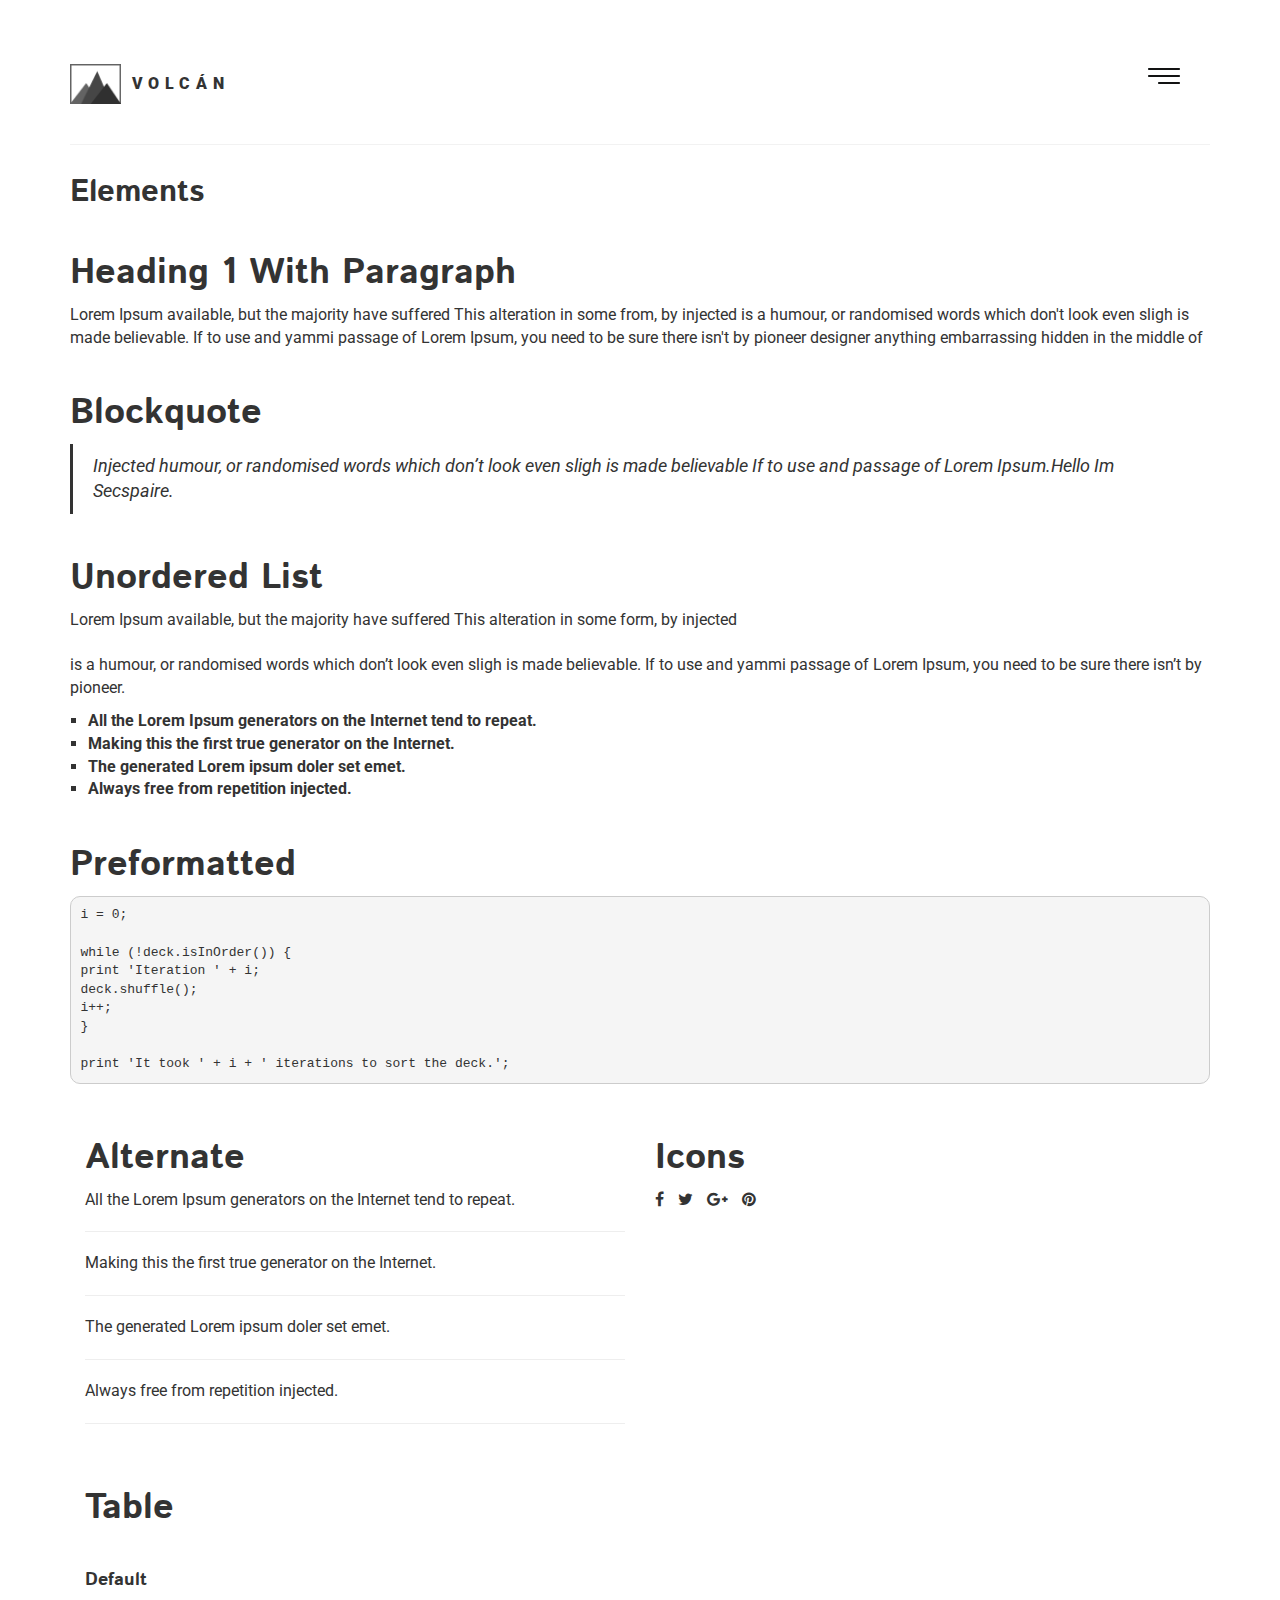
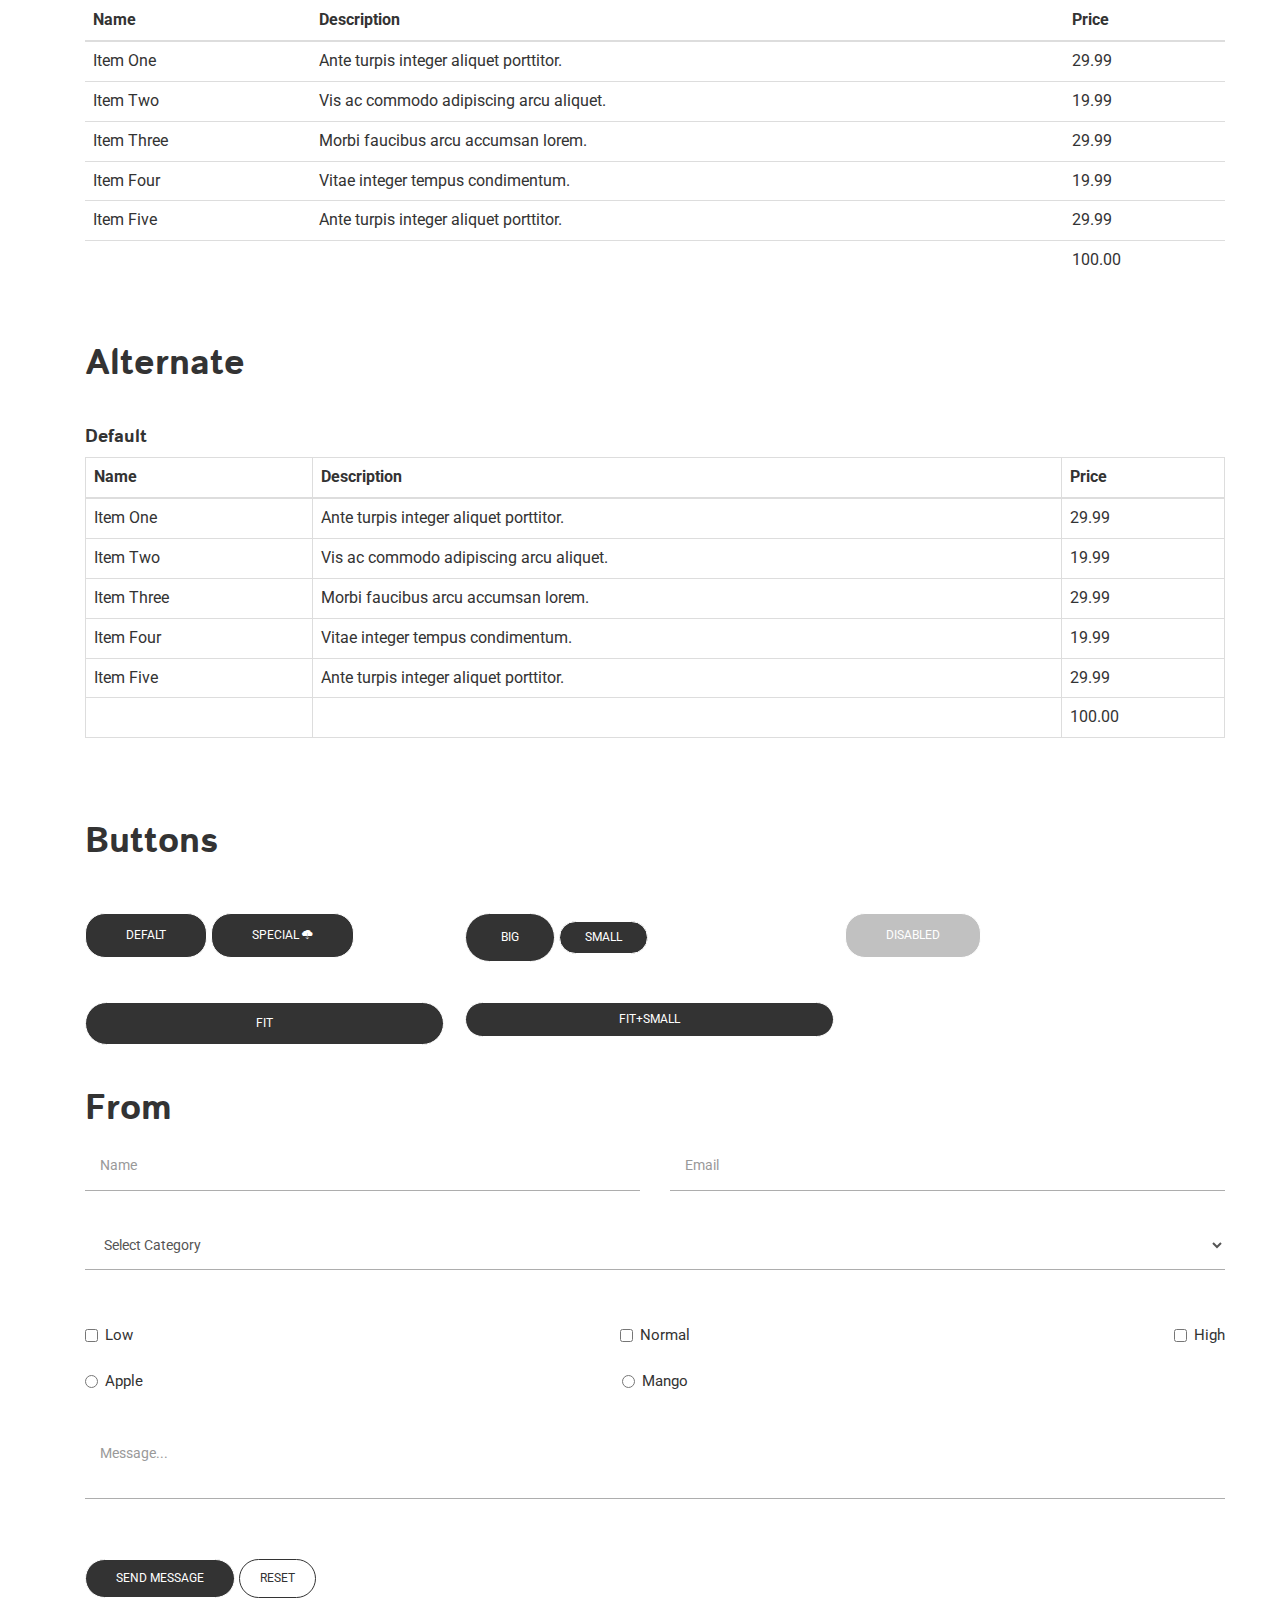
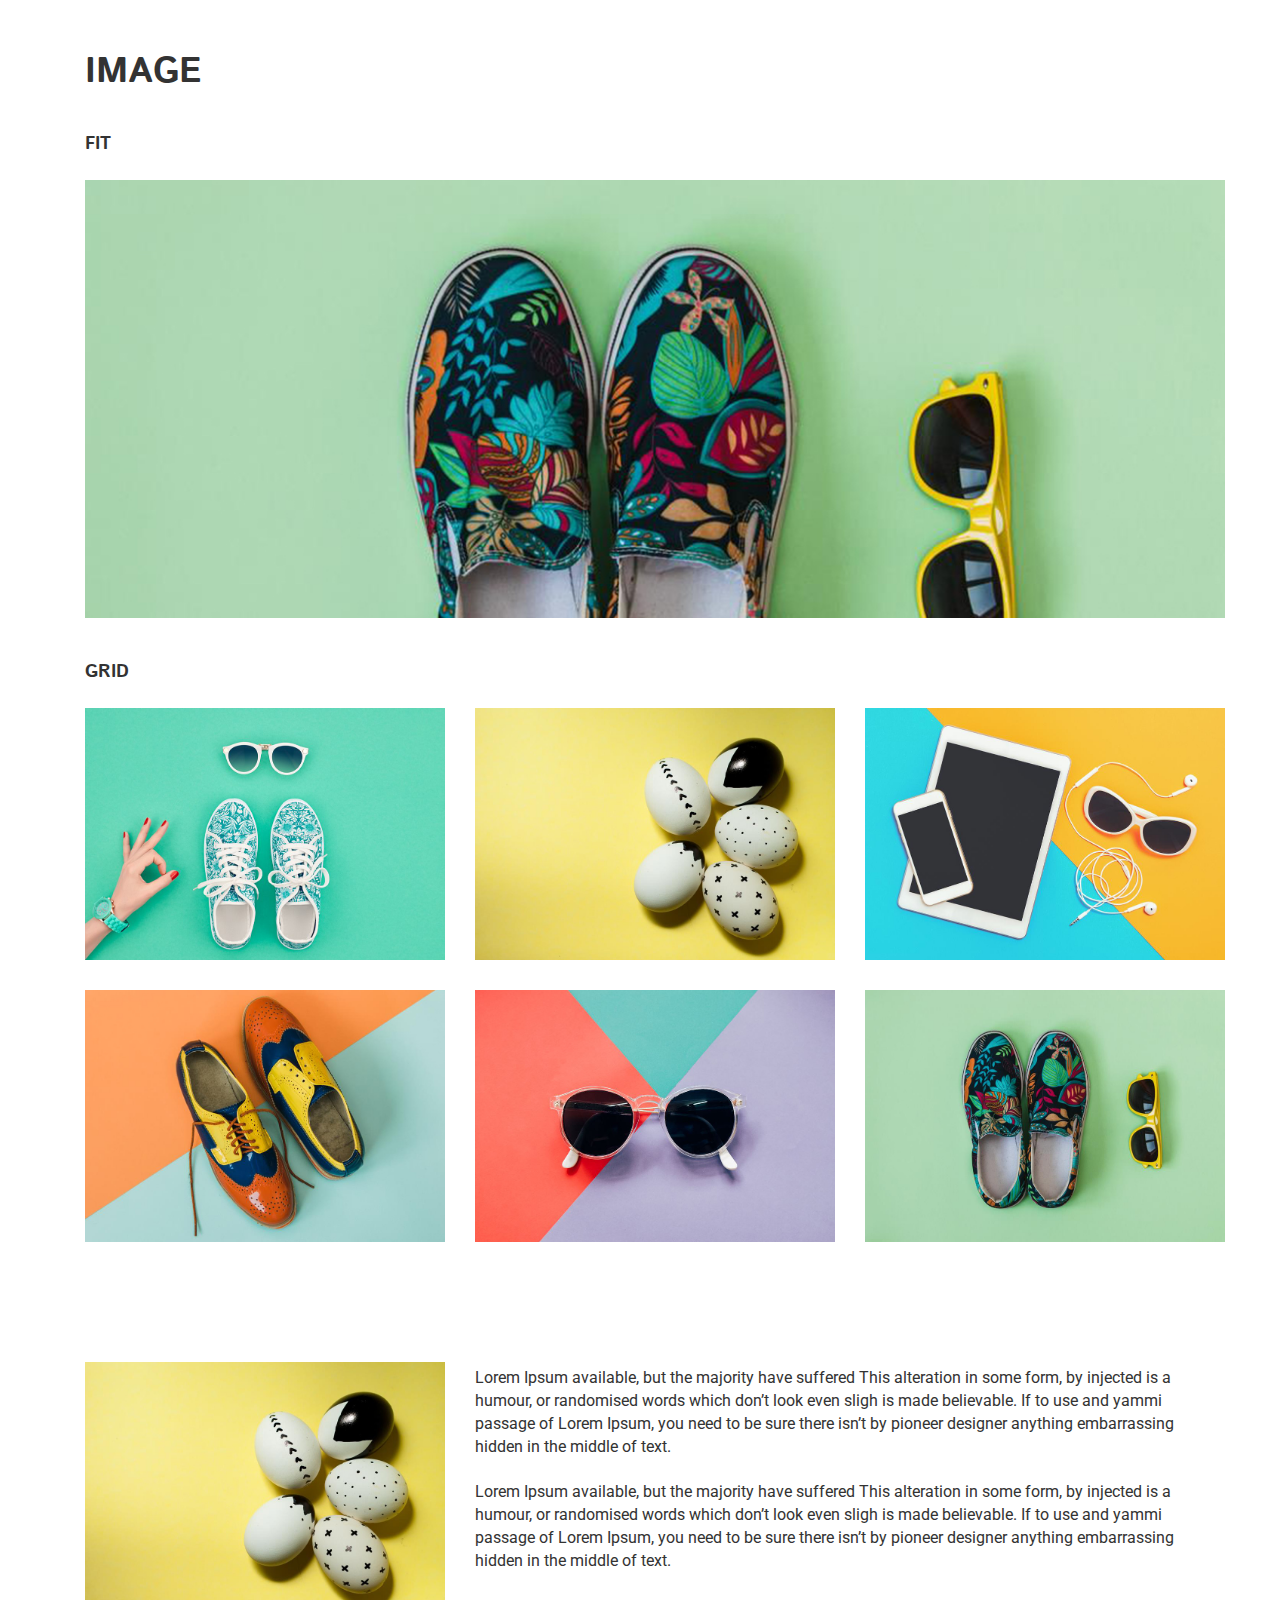
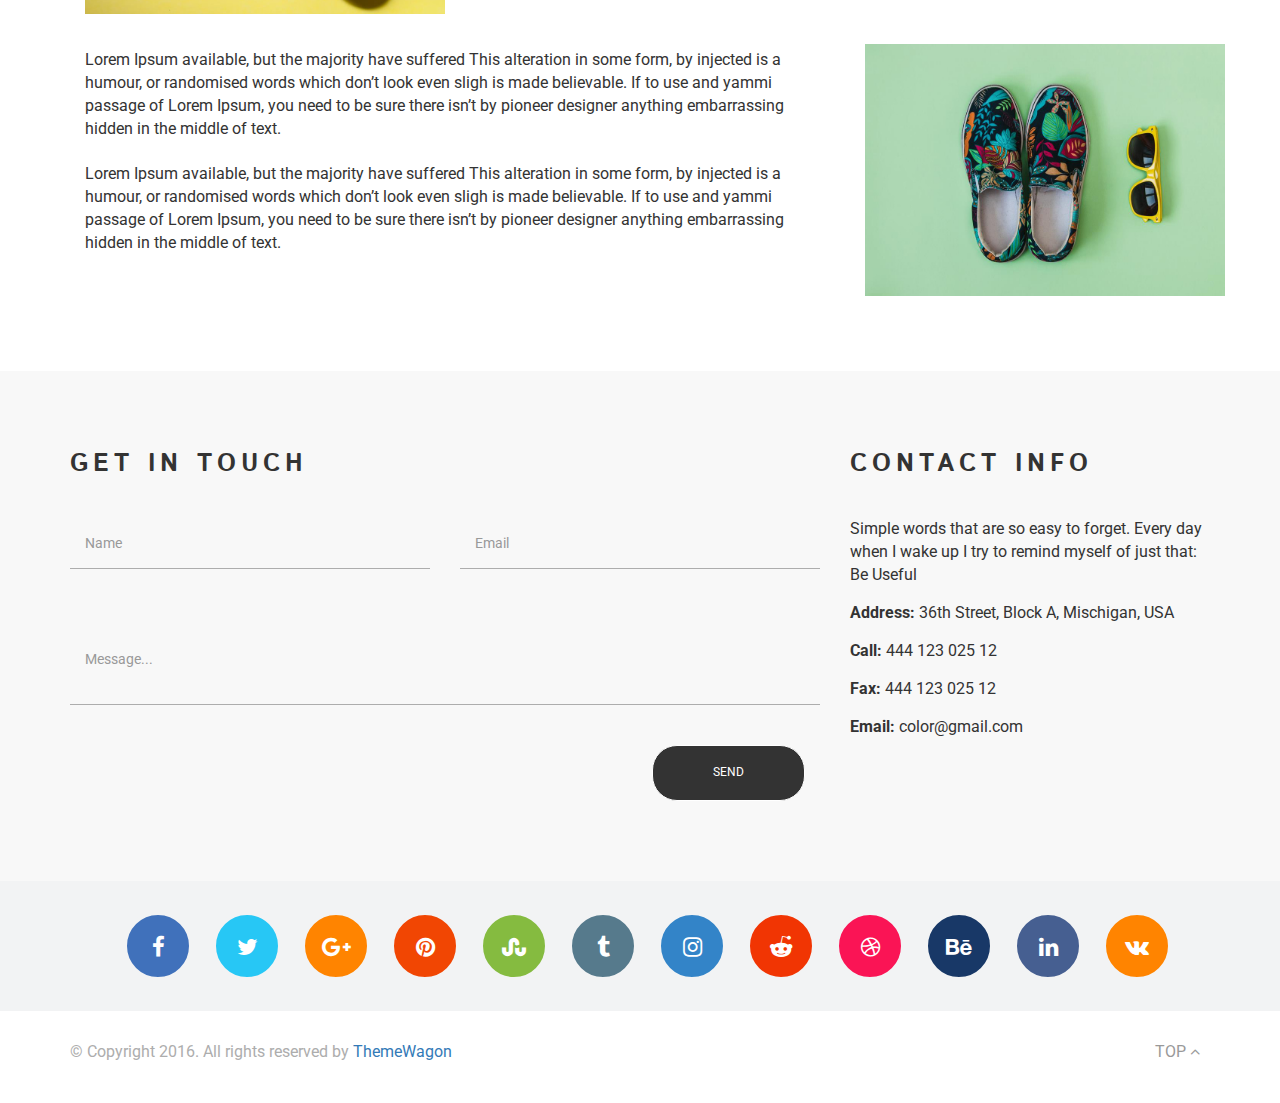
<file: elements.html>
<!DOCTYPE HTML>

<html>
	<head>
		<title>Elements - Volca&#769;n</title>

		<meta charset="utf-8" />
		<meta name="viewport" content="width=device-width, initial-scale=1" />

		<link rel="stylesheet" type="text/css" href="assets/css/bootstrap.min.css">
		<link rel="stylesheet" href="assets/font-awesome/css/font-awesome.min.css">
		<link rel="stylesheet" href="assets/ionicons-2.0.1/css/ionicons.min.css">
		<link href="https://fonts.googleapis.com/css?family=Istok+Web" rel="stylesheet">
		<link href="https://fonts.googleapis.com/css?family=Roboto:400,400i,700" rel="stylesheet">

		<link rel="stylesheet" type="text/css" href="assets/css/main.css">
	</head>

	<body>
		<section class="head">
			<div class="container">
				<div class="row">
					<div class="col-md-12">
						<header class="header">
							<div class="inner">
								<!-- Logo -->
								<a href="#menu" class="nav-bars">
									<img src="images/nav_icon.svg" class="img-responsive" alt="Collapsable Navbar">
								</a>
								<a href="index.html" class="logo">
									<span class="symbol"><img src="images/logo.png" alt="Title" /></span><span class="title">volca&#769;n</span>
								</a>
							</div>
						</header>
						<!-- Menu -->
						<nav id="menu">
							<h2>Menu</h2>
							<ul>
								<li><a href="index.html">Home</a></li>
								<li><a href="elements.html">Elements</a></li>
							</ul>
						</nav>
					</div>
				</div>
			</div>
		</section>

		<div class="container">
			<div id="main">
				<h2>Elements</h2>
			</div>
			<section class="paragraph">
				<h1>Heading 1 With Paragraph</h1>
					<p>Lorem Ipsum available, but the majority have suffered This alteration in some from, by injected is a humour, or randomised words which don't look even sligh is made believable. If to use and yammi passage of Lorem Ipsum, you need to be sure there isn't by pioneer designer anything embarrassing hidden in the middle of</p>
			</section>

			<section class="blockquote">
				<h1>Blockquote</h1>
					<blockquote>Injected humour, or randomised words which don’t look even sligh is made  believable If  to use and passage of Lorem Ipsum.Hello Im Secspaire.</blockquote>
			</section>

			<section class="unordered-list">
				<h1>Unordered List</h1>
					<p>Lorem Ipsum available, but the majority have suffered This alteration in some form, by injected<br><br> is a humour, or randomised words which don’t look even sligh is made  believable. If  to use and yammi passage of Lorem Ipsum, you need to be sure there isn’t by pioneer.</p>
				<ul class="unordarlist">
					<li>
						All the Lorem Ipsum generators on the Internet tend to repeat.
					</li>
					<li>
						Making this the first true generator on the Internet.
					</li>
					<li>
						The generated Lorem ipsum doler set emet.
					</li>
					<li>
						Always free from repetition injected.
					</li>
				</ul>
			</section>

			<section class="performatted">
				<h1>Preformatted</h1>
					<pre><code>i = 0;

while (!deck.isInOrder()) {
print 'Iteration ' + i;
deck.shuffle();
i++;
}

print 'It took ' + i + ' iterations to sort the deck.';</code></pre>
			</section>

			<section class="alternate&icon">
				<div class="col-md-12">
					<div class="row">
						<div class="col-md-6">
							<h1>Alternate</h1>
							<p>All the Lorem Ipsum generators on the Internet tend to repeat.</p><hr>
							<p>Making this the first true generator on the Internet.</p><hr>
							<p>The generated Lorem ipsum doler set emet.</p><hr>
							<p>Always free from repetition injected.</p><hr>
						</div>
						<div class="col-md-6">
							<h1>Icons</h1>
							<li class="fa fa-facebook" aria-hidden="true"></li>
							<li class="fa fa-twitter" aria-hidden="true"></li>
							<li class="fa fa-google-plus" aria-hidden="true"></li>
							<li class="fa fa-pinterest" aria-hidden="true"></li>
						</div>
					</div>
				</div>
			</section>

			<section class="table">
				<div class="container">
					<div class="row">
						<div class="col-md-12">
							<h1>Table</h1><br>
							<h4>Default</h4>
							<div class"row">
								<div class="table-responsive">
									<table class="table table-hover">
										<thead>
											<tr>
												<th>Name</th>
												<th>Description</th>
												<th>Price</th>
											</tr>
										</thead>
										<tbody>
											<tr>
												<td>Item One</td>
												<td>Ante turpis integer aliquet porttitor.</td>
												<td>29.99</td>
											</tr>
											<tr>
												<td>Item Two</td>
												<td>Vis ac commodo adipiscing arcu aliquet.</td>
												<td>19.99</td>
											</tr>
											<tr>
												<td>Item Three</td>
												<td> Morbi faucibus arcu accumsan lorem.</td>
												<td>29.99</td>
											</tr>
											<tr>
												<td>Item Four</td>
												<td>Vitae integer tempus condimentum.</td>
												<td>19.99</td>
											</tr>
											<tr>
												<td>Item Five</td>
												<td>Ante turpis integer aliquet porttitor.</td>
												<td>29.99</td>
											</tr>
										</tbody>
										<tfoot>
											<tr>
												<td></td>
												<td></td>
												<td>100.00</td>
											</tr>
										</tfoot>
									</table>
								</div>
							</div>
						</div>
					</div>
					<div class="row">
						<div class="col-md-12">
							<h1>Alternate</h1><br>
							<h4>Default</h4>
							<div class"row">
								<div class="table-responsive">
									<table class="table table-bordered">
										<thead>
											<tr>
												<th>Name</th>
												<th>Description</th>
												<th>Price</th>
											</tr>
										</thead>
										<tbody>
											<tr>
												<td>Item One</td>
												<td>Ante turpis integer aliquet porttitor.</td>
												<td>29.99</td>
											</tr>
											<tr>
												<td>Item Two</td>
												<td>Vis ac commodo adipiscing arcu aliquet.</td>
												<td>19.99</td>
											</tr>
											<tr>
												<td>Item Three</td>
												<td> Morbi faucibus arcu accumsan lorem.</td>
												<td>29.99</td>
											</tr>
											<tr>
												<td>Item Four</td>
												<td>Vitae integer tempus condimentum.</td>
												<td>19.99</td>
											</tr>
											<tr>
												<td>Item Five</td>
												<td>Ante turpis integer aliquet porttitor.</td>
												<td>29.99</td>
											</tr>
										</tbody>
										<tfoot>
											<tr>
												<td></td>
												<td></td>
												<td>100.00</td>
											</tr>
										</tfoot>
									</table>
								</div>
							</div>
						</div>
					</div>
				</div>
			</section>

			<section class="button">
				<div class="container">
				<h1>Buttons</h1>
					<section>
						<div class="row">
							<div class="col-md-12">
								<p>
									<div class="col-md-4">
										<div class="row">
											<a href="#" type="button" class="btn btn-tobais btn-defalt hover-off">DEFALT</a>
								  			<a href="#" type="button" class="btn btn-tobais btn-special">SPECIAL <span class="ion-ios-cloud-download" aria-hidden="true"></span></a>
										</div>
									</div>
									<div class="col-md-4">
										<div class="row">
											<a href="#" type="button" class="btn btn-tobais btn-big hover-off">BIG</a>
								 		<a href="#" type="button" class="btn btn-tobais btn-small hover-off">SMALL</a>
										</div>
									</div>
									<div class="col-md-4">
										<div class="row">
											<button type="button" class="btn-tobais btn-disabled" disabled>DISABLED</button>
										</div>
									</div>
								</p>
							</div>
						</div>
						<div class="row">
							<div class="col-md-12">
								<p>
									<div class="col-md-4">
										
										<div class="row">
											<a href="#" type="button" class="btn btn-tobais btn-fit hover-off">FIT</a>
										</div>
									</div>
									<div class="col-md-4">
										<div class="row">
											<a href="#" type="button" class="btn btn-tobais btn-fit-small hover-off">FIT+SMALL</a>
										</div>
									</div>
								</p>
							</div>
						</div>
					</section>
				</div>
			</section>

			<section class="contact-form">
				<div class="container">
				<!-- Form -->
					<section>
						<div class="row">
							<div class="col-md-12">
								<h1>From</h1>
								<form>
									<div class="row">
										<div class="col-md-6">
											<div class="form-group">
												<input type="text" class="form-control" name="name" id="name" placeholder="Name"/>
											</div>
										</div>
										<div class="col-md-6">
											<div class="form-group">
												<input type="email" class="form-control" name="email" id="email" placeholder="Email" />
											</div>
										</div>
									</div>
									<div class="row">
										<div class="col-md-12">
											<form>
												<select class="form-control">
													<option selected="selected">Select Category</option>
													<option>1</option>
													<option>2</option>
													<option>3</option>
													<option>4</option>
													<option>5</option>
												</select>
											</form>
										</div>
									</div>
									<div class="row">
										<div class="col-md-12">
											<div class="row">
												<div class="col-xs-4 col-sm-4 col-md-4 col-lg-4 text-left">
											  		<label class="checkbox-inline">
													  	<input type="checkbox" id="inlineCheckbox1" value="option1"> Low
													</label>
												</div>
												<div class="col-xs-4 col-sm-4 col-md-4 col-lg-4 text-center">
												   <label class="checkbox-inline">
													  	<input type="checkbox" id="inlineCheckbox2" value="option2"> Normal
													</label>
											    </div>
											    <div class="col-xs-4 col-sm-4 col-md-4 col-lg-4 text-right">
												    <label class="checkbox-inline">
													  	<input type="checkbox" id="inlineCheckbox3" value="option3"> High
													</label>
											    </div>
											</div>
										</div>
									</div>
									<div class="row">
										<div class="col-md-12">
											<div class="row">
												<div class="col-xs-4 col-sm-4 col-md-4 col-lg-4 text-left">
										    		<label class="radio-inline">
													  	<input type="radio" name="inlineRadioOptions" id="inlineRadio1" value="option1"> Apple
													</label>
												</div>
												<div class="col-xs-4 col-sm-4 col-md-4 col-lg-4 text-center">
										    		<label class="radio-inline">
													  	<input type="radio" name="inlineRadioOptions" id="inlineRadio2" value="option2"> Mango
													</label>
									   			 </div>
											</div>
										</div>
									</div>
									<div class="row">
										<div class="col-md-12">
											<div class="from-group">
												<textarea class="form-control" rows="2" name="message" id="message" placeholder="Message..."></textarea>
											</div>
											<p>
											  <a href="#" type="button" class="btn btn-tobais btn-send">SEND MESSAGE</a>
											  <a href="#" type="button" class="btn btn-tobais btn-reset">RESET</a>
											</p>
										</div>
									</div>
								</form>
							</div>
						</div>
					</section>
				</div>
			</section>

			<section class ="fit-image">
				<div class="container">
				<h1>IMAGE</h1><br>
					<h4>FIT</h4>
						<div class="row">
						
						<div class="col-md-12">
							<img src="images/fit_image.jpg" class="img-responsive img-fit" alt="Responsive image" />
						</div>
					</div>
				</div>
			</section>

			<section class="grid-image">
				<div class="container">
					<div class="tiles">
						<h4>GRID</h4>
							<div class="row">
								<div class="col-md-4">
									<img src="images/6.jpg" class="img-responsive" alt="Responsive image" />
								</div>
								<div class="col-md-4">
									<img src="images/8.jpg" class="img-responsive" alt="Responsive image"/>
								</div>
								<div class="col-md-4">
									<img src="images/4.jpg" class="img-responsive" alt="Responsive image" />
								</div>
							</div>
							<div class="row">
								<div class="col-md-4">
									<img src="images/5.jpg" class="img-responsive" alt="Responsive image" />
								</div>
								<div class="col-md-4">
									<img src="images/1.jpg" class="img-responsive" alt="Responsive image"/>
								</div>
								<div class="col-md-4">
									<img src="images/2.jpg" class="img-responsive" alt="Responsive image" />
								</div>
							</div>
					</div>
				</div>
			</section>

			<section class="image-text">
				<div class="container">						
					<div class="row">
						<div class="col-md-4">
							<img src="images/8.jpg" class="img-responsive" alt="Responsive image"/>
						</div>
						<div class="col-md-8">
							<p class="image-text-text">Lorem Ipsum available, but the majority have suffered This alteration in some form, by injected is a humour, or randomised words which don’t look even sligh is made  believable. If  to use and yammi passage of Lorem Ipsum, you need to be sure there isn’t by pioneer designer anything embarrassing hidden in the middle of text.<br><br>
							Lorem Ipsum available, but the majority have suffered This alteration in some form, by injected is a humour, or randomised words which don’t look even sligh is made  believable. If  to use and yammi passage of Lorem Ipsum, you need to be sure there isn’t by pioneer designer anything embarrassing hidden in the middle of text.</p>	
						</div>
					</div>												
					<div class="row">
						<div class="col-md-4 col-md-push-8">
							<img src="images/2.jpg" class="img-responsive" alt="Responsive image"/>
						</div>
						<div class="col-md-8 col-md-pull-4">
							<p class="image-text-text">Lorem Ipsum available, but the majority have suffered This alteration in some form, by injected is a humour, or randomised words which don’t look even sligh is made  believable. If  to use and yammi passage of Lorem Ipsum, you need to be sure there isn’t by pioneer designer anything embarrassing hidden in the middle of text.<br><br>
							Lorem Ipsum available, but the majority have suffered This alteration in some form, by injected is a humour, or randomised words which don’t look even sligh is made  believable. If  to use and yammi passage of Lorem Ipsum, you need to be sure there isn’t by pioneer designer anything embarrassing hidden in the middle of text.</p>	
						</div>
					</div>						
				</div>
			</section>				
		</div>

		<section class="contact">
			<div class="container">
				<div class="row">
					<div class="col-md-8">
						<h1 class="">GET IN TOUCH</h1>
							<form>
								<div class="row">
									<div class="col-md-6">
										<div class="form-group">
											<input type="text" class="form-control gt" name="name" id="name" placeholder="Name"/>
										</div>
									</div>
									<div class="col-md-6">
										<div class="form-group">
											<input type="email" class="form-control gt" name="email" id="email" placeholder="Email" />
										</div>
									</div>
								</div>
								<div class="row">
									<div class="col-md-12">
										<div class="from-group">
											<textarea class="form-control gt" rows="2" name="message" id="message" placeholder="Message..."></textarea>
										</div>
									</div>
								</div>
							</form>
							<div class="form-group"  align="right">
							    <div class="col-sm-offset-2 col-sm-10">
							      <a href="#" type="submit" class="btn btn-tobais btn-send-2">SEND</a>
							    </div>
							</div>
					</div>
					<div class="col-md-4">
						<h1 class="">CONTACT INFO</h1>
							<p>Simple words that are so easy to forget. Every day when I wake up I try to remind myself of just that: Be Useful</p>
							<p><Strong>Address: </Strong> 36th Street, Block A, Mischigan, USA</p>
							<p><Strong>Call:</Strong> 444 123 025 12</p>						
							<p><Strong>Fax: </Strong>444 123 025 12</p>						
							<p><Strong>Email: </Strong>color@gmail.com</p>
					</div>
				</div>
			</div>
		</section>

		<section class="social-contact-icon">
			<div class="container">
				<div class="row">
					<div class="col-md-12 col-xs-12">
						<ul class="text-center social-contact">
							<li class="social-icons">
							<a href="#" class="icon style2 fa-facebook"><span class="label">Facebook</span></a>
							</li>
							<li class="social-icons">
								<a href="#" class="icon style2 fa-twitter"><span class="label">Twitter</span></a>
							</li>
							<li class="social-icons">
								<a href="#" class="icon style2 fa-google-plus"><span class="label">GooglePlus</span></a>
							</li>
							<li class="social-icons">
								<a href="#" class="icon style2 fa-pinterest"><span class="label">pinterest</span></a>
							</li>
							<li class="social-icons">
								<a href="#" class="icon style2 fa-stumbleupon"><span class="label">Stumbleupon</span></a>
							</li>
							<li class="social-icons">
								<a href="#" class="icon style2 fa-tumblr"><span class="label">tumblr</span></a>
							</li>
							<li class="social-icons">
								<a href="#" class="icon style2 fa-instagram"><span class="label">Instagram</span></a>
							</li>
							<li class="social-icons">
								<a href="#" class="icon style2 fa-reddit-alien"><span class="label">reddit-alien</span></a>
							</li>
							<li class="social-icons">
								<a href="#" class="icon style2 fa-dribbble"><span class="label">Dribbble</span></a>
							</li>
							<li class="social-icons">
								<a href="#" class="icon style2 fa-behance"><span class="label">Behance</span></a>
							</li>
							<li class="social-icons">
								<a href="#" class="icon style2 fa-linkedin"><span class="label">Linkedin</span></a>
							</li>
							<li class="social-icons">
								<a href="#" class="icon style2 fa-vk"><span class="label">vk</span></a>
							</li>
						</ul>							
					</div>						
				</div>
			</div>
		</section>

		<section class="footer">
			<footer>
				<div class="container">
					<div class="row">
						<div class="col-sm-8 col-xs-9">
							<p class="right-color">&copy; Copyright 2016. All rights reserved by <a href="https://themewagon.com/" target="_blank">ThemeWagon</a></p>
						</div>
						<div class="col-sm-4 col-xs-3" align="right">
							<a href="#" id="back-to-top" class="top" >TOP <i class="fa fa-angle-up" aria-hidden="true"></i> </a>
						</div>
					</div>
				</div>
			</footer>
		</section>

		<!-- Scripts -->
		<script src="assets/js/jquery-3.1.0.min.js"></script>
		<script src="assets/js/bootstrap.min.js"></script>
		<script src="assets/js/jquery.magnific-popup.min.js"></script>

		<script src="assets/js/script.js"></script>
		
		<!--  ===== Scroll to Top ====  -->
		<script>
			if ($('#back-to-top').length) {
			    $('#back-to-top').on('click', function (e) {
			        e.preventDefault();
			        $('html,body').animate({
			            scrollTop: 0
			        }, 700);
			    });
			}
		</script>
		
	</body>
</html>
</file>
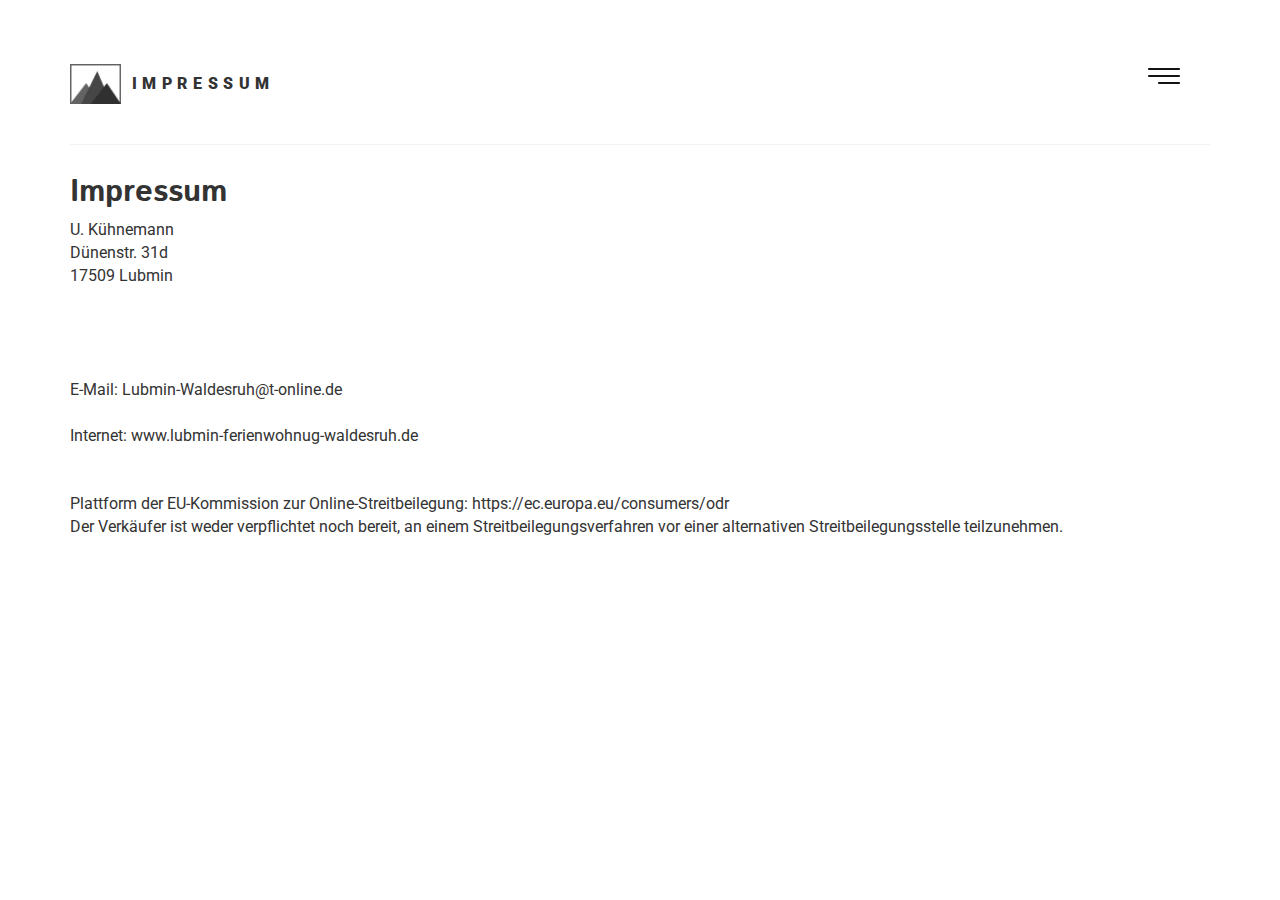
<file: impressum.html>
<!DOCTYPE HTML>

<html lang="de">

<head>
    <title>Impressum</title>

    <meta charset="utf-8" />
    <meta name="viewport" content="width=device-width, initial-scale=1" />

    <link rel="stylesheet" type="text/css" href="assets/css/bootstrap.min.css">
    <link rel="stylesheet" href="assets/font-awesome/css/font-awesome.min.css">
    <link rel="stylesheet" href="assets/ionicons-2.0.1/css/ionicons.min.css">
    <link href="https://fonts.googleapis.com/css?family=Istok+Web" rel="stylesheet">
    <link href="https://fonts.googleapis.com/css?family=Roboto:400,400i,700" rel="stylesheet">

    <link rel="stylesheet" type="text/css" href="assets/css/main.css">
</head>

<body>
    <section class="head">
        <div class="container shadow">
            <div class="row">
                <div class="col-md-12">
                    <header class="header">
                        <div class="inner">
                            <!-- Logo -->
                            <a href="#menu" class="nav-bars">
                                <img src="images/nav_icon.svg" class="img-responsive" alt="Collapsable Navbar">
                            </a>
                            <a href="index.html" class="logo">
                                <span class="symbol"><img src="images/logo.png" alt="Title" /></span><span
                                    class="title">Impressum</span>
                            </a>
                        </div>
                    </header>
                    <!-- Menu -->
                    <nav id="menu">
                        <h2>Menu</h2>
                        <ul>
                            <li><a href="index.html">Home</a></li>
                            <li><a href="impressum.html">Impressum</a></li>
                        </ul>
                    </nav>
                </div>
            </div>
        </div>
    </section>

    <div class="container shadow">
        <div id="main">
            <h2>Impressum</h2>
        </div>
        <section class="paragraph">
            U.&nbsp;Kühnemann<br>
Dünenstr. 31d<br>
17509 Lubmin<br>
<br>
<br>
<br>
<br>
E-Mail: Lubmin-Waldesruh@t-online.de
<br>
<br>
Internet: www.lubmin-ferienwohnug-waldesruh.de
<br>

<br>
<br>

Plattform der EU-Kommission zur Online-Streitbeilegung: https://ec.europa.eu/consumers/odr
<br>
Der Verkäufer ist weder verpflichtet noch bereit, an einem  Streitbeilegungsverfahren vor einer alternativen Streitbeilegungsstelle teilzunehmen.
        </section>


        <section class="footer">
            <footer>
                <div class="container shadow">
                    <div class="row">
                    </div>
                </div>
            </footer>
        </section>
    </div>

    <!-- Scripts -->
    <script src="assets/js/jquery-3.1.0.min.js"></script>
    <script src="assets/js/bootstrap.min.js"></script>
    <script src="assets/js/jquery.magnific-popup.min.js"></script>

    <script src="assets/js/script.js"></script>

    <!--  ===== Scroll to Top ====  -->
    <script>
        if ($('#back-to-top').length) {
            $('#back-to-top').on('click', function (e) {
                e.preventDefault();
                $('html,body').animate({
                    scrollTop: 0
                }, 700);
            });
        }
    </script>

</body>

</html>
</file>
<file: assets/css/main.css>
* {
	outline: none !important;
}
body {
	font-family: 'Roboto', sans-serif;
	font-size: 16px;
}

a:hover {
	text-decoration: none;
}

blockquote {
	font-style: italic;
	border-left: 3px solid #333;
}
h1, h2, h3, h4, h5, h6{
	font-family: 'Istok Web', sans-serif;
	font-weight: bold;
}
textarea {
	resize: none;
}
h1 {
	font-size: 36px;
	margin-top: 45px;
}
h2 {
	font-size: 31px;
}
pre {
	background-color: e4e4e4;
	border-radius: 10px;
}

.inner {
    border-bottom: 1px solid #f2f2f2;
}

.drescription {
	padding-top: 2.3em;
    font-family: 'Roboto Bold', sans-serif;
    font-size: 21px;
    font-weight: 700;
    letter-spacing: .5px;
}

.orange {
	color: #eb7f36;
}
.checkbox-inline, .radio-inline {
	
	font-size: 15px;
	margin: 25px 0px 0px 0px;
}

.fa-circle-thin:before, .fa-check-circle:before, .fa-check-square:before, .fa-square-o:before {
    font-size: 25px;
    margin-right: 7px;
}
.contact {
	background-color: #f8f8f8;
	padding: 5em 0em;
}
.contact h1 {
	padding-bottom: 30px;
    font-size: 25px;
    letter-spacing: 5px;
    margin-top: 0px;
}

.contact p {
    margin-bottom: 15px;
}

.contact p.contact-desc {
    margin-bottom: 25px;
    line-height: 27px;
}

.social-contact-icon {
	background-color: #f2f3f4;
}
.fa {
	margin-right: 10px;
}
.top {
	color: #999999;
	position: absolute;
    top: 0;
    right: 15px;
}

.item1, .item2 {
	height: 100px;
}

.item1 {
	background-color: red;
}

.item2 {
	background-color: green;
}

.form-control {
    border: none;
    box-shadow: none;
    border-bottom: 1px solid #adadad;
    border-radius: 0px;
    padding: 15px;
    height: auto;
    margin-bottom: 30px;
}
.gt {
    border: none;
    box-shadow: none;
    border-bottom: 1px solid #adadad;
    border-radius: 0px;
    background-color: #f8f8f8;
}

.icon {
		text-decoration: none;
		border-bottom: none;
		position: relative;
	}

		.icon:before {
			-moz-osx-font-smoothing: grayscale;
			-webkit-font-smoothing: antialiased;
			font-family: FontAwesome;
			font-style: normal;
			font-weight: normal;
			text-transform: none !important;
		}

		.icon > .label {
			display: none;
		}

		.icons {
			padding: 30px 0px 0px 30px;
		}
		.footer {
			padding: 30px 0px;
		}

		.icon.style2 {
			-moz-transition: background-color 0.2s ease-in-out, color 0.2s ease-in-out, border-color 0.2s ease-in-out;
			-webkit-transition: background-color 0.2s ease-in-out, color 0.2s ease-in-out, border-color 0.2s ease-in-out;
			-ms-transition: background-color 0.2s ease-in-out, color 0.2s ease-in-out, border-color 0.2s ease-in-out;
			transition: background-color 0.2s ease-in-out, color 0.2s ease-in-out, border-color 0.2s ease-in-out;
			background-color: transparent;
			border: solid 4px #f2f3f4;
			border-radius: 4px;
			width: 70px;
			height: 70px;
			display: inline-block;
			text-align: center;
			line-height: 65px;
			color: inherit;
			border-radius: 100%;
		}

			.icon.style2:before {
				font-size: 1.4em;
				color: #ffffff;
			}

			.icon.style2:hover {
				border-color: #c9c9c9;
			}

			.icon.style2:active {
				background-color: rgba(242, 132, 158, 0.1);
			}


			.contact-info{

				margin-left: 38px;
				padding: 30px 0px 70px 0px;
			}

.icon.style2.fa-facebook {

	background-color: #4071bb;
}
.icon.style2.fa-twitter {

	background-color: #27c7f5;
}
.icon.style2.fa-instagram {

	background-color: #3384c8;
}
.icon.style2.fa-dribbble {

	background-color: #fa1455;
}
.icon.style2.fa-google-plus {

	background-color: #ff8400;
}
.icon.style2.fa-stumbleupon {

	background-color: #85bb40;
}
.icon.style2.fa-behance {

	background-color: #183867;
}
.icon.style2.fa-linkedin {

	background-color: #465f91;
}
.icon.style2.fa-vk {

	background-color: #ff8400;
}
.icon.style2.fa-tumblr {

	background-color: #567a8c;
}
.icon.style2.fa-reddit-alien {

	background-color: #f13503;
}
.icon.style2.fa-pinterest {

	background-color: #f14603;
}

.right-color {

	color: #adadad;
}

#main {
    margin-top: 30px;
}

.btn-tobais {
	-webkit-transition: all 0.4s ease-in-out;
	-moz-transition: all 0.4s ease-in-out;
	-ms-transition: all 0.4s ease-in-out;
	-o-transition: all 0.4s ease-in-out;
	transition: all 0.4s ease-in-out;
	border-radius: 25px;
	font-size: 12px;
	color: #333;
    background-color: #ffffff;
    margin-top: 30px;
    border: 1px solid;
    padding: 10px 20px;
}
.hover-off:hover{
	color: #fff;
}

/* Header */

	.header {
		padding: 4em 0 0 ;
	}

		.header .logo {
			display: block;
			border-bottom: 0;
			color: inherit;
			font-weight: 900;
			letter-spacing: 0.35em;
			margin: 0 0 2.5em 0;
			text-decoration: none;
			text-transform: uppercase;
			display: inline-block;
		}

			.header .logo > * {
				display: inline-block;
				vertical-align: middle;
			}

			.header .logo .symbol {
				margin-right: 0.65em;
			}

				.header .logo .symbol img {
					display: block;
					width: 3.2em;
					height: 2.5em;
				}


.unordarlist {
	font-family: 'Roboto', sans-serif;
    list-style-type: square;
    font-size: bold;
    font-weight: bold;
    margin-left: -22px;
}


.img-fit{
	display: block;
	min-width: 100%;
}

.image-text{

	margin:  60px 0px;
}
.image-text-text{

	margin: 20px 0px;
}
.tiles{

	margin: 30px 0px;
}
img.img-responsive {
    margin: 15px 0px;
}
.btn-send {

	padding: 10px 30px;
    background-color: #333;
    color: #fff;
    margin-top: 30px;
}

.btn-defalt {

	background-color: #333;
	color: #fff;
	padding: 13px 40px;
	border-radius: 20px;
}
.btn-special {
	background-color: #333;
	color: #fff;
	padding: 13px 40px;
	border-radius: 20px;
}
.btn-big {
	background-color: #333;
	color: #fff;
	padding: 15px 35px;
	border-radius: 30px;
}
.btn-small {
	background-color: #333;
	color: #fff;
	padding: 7px 25px;
	border-radius: 30px;
}
.btn-fit {
	background-color: #333;
	color: #fff;
	padding: 12px 170px;
}
@media only screen and (max-width: 417px) {
    .btn-fit {
        padding: 12px 90px;
    }
}
.btn-fit-small {
	background-color: #333;
	color: #fff;
	padding: 8px 153px;
}
@media only screen and (max-width: 417px) {
    .btn-fit-small {
        padding: 8px 79px;
    }
}
.btn:hover{
	background-color: #555;
    color: #fff;
}
.btn:focus{
	background-color: #333;
	color: #fff;
    text-decoration: none;
}

.btn-fit-mid {
	padding: 12px 170px;
}
@media only screen and (max-width: 400px) {
    .btn-fit-mid {
        padding: 12px 100px;
    }
}
.btn-fit-small-mid {
	padding: 12px 153px;
}
@media only screen and (max-width: 400px) {
    .btn-fit-small-mid {
        padding: 12px 85px;
    }
}
.btn-disabled {
	background-color: #c1c1c1;
	color: #fff;
	padding: 13px 40px;
	border-radius: 20px;
	
	
}

button[disabled], html input[disabled] {
	cursor: not-allowed;
}
.btn-disabled-white {
	
	color: #c1c1c1;
	padding: 13px 40px;
	border-radius: 20px;
	
}
.btn-action-small {
	background-color: #333;
	color: #fff;
	padding: 8px 30px;
	border-radius: 20px;
}
.btn-action-small-white {
	padding: 8px 30px;
	border-radius: 20px;
}
.btn-action-default-white {
	padding: 12px 170px;
}
@media only screen and (max-width: 400px) {
    .btn-action-default-white {
        padding: 12px 100px;
    }
}
.btn-action-small-2 {
	background-color: #333;
	color: #fff;
	padding: 9px 170px;
}
@media only screen and (max-width: 400px) {
    .btn-action-small-2 {
        padding: 12px 100px;
    }
}
.btn-action-small-white-2 {
	padding: 9px 170px;
}
@media only screen and (max-width: 400px) {
    .btn-action-small-white-2 {
        padding: 12px 100px;
    }
}
.btn-send-2 {
	padding: 18px 60px;
    background-color: #333;
    color: #fff;
    margin-top: 10px;
}


/* Menu */

	.wrapper {
		-moz-transition: opacity 0.45s ease;
		-webkit-transition: opacity 0.45s ease;
		-ms-transition: opacity 0.45s ease;
		transition: opacity 0.45s ease;
		opacity: 1;
	}

	#menu {
		-moz-transform: translateX(22em);
		-webkit-transform: translateX(22em);
		-ms-transform: translateX(22em);
		transform: translateX(22em);
		-moz-transition: -moz-transform 0.45s ease, visibility 0.45s;
		-webkit-transition: -webkit-transform 0.45s ease, visibility 0.45s;
		-ms-transition: -ms-transform 0.45s ease, visibility 0.45s;
		transition: transform 0.45s ease, visibility 0.45s;
		position: fixed;
		top: 0;
		right: 0;
		width: 22em;
		max-width: 80%;
		height: 100%;
		-webkit-overflow-scrolling: touch;
		background: #333;
		color: #ffffff;
		cursor: default;
		visibility: hidden;
		z-index: 10002;
	}

		#menu > .inner {
			-moz-transition: opacity 0.45s ease;
			-webkit-transition: opacity 0.45s ease;
			-ms-transition: opacity 0.45s ease;
			transition: opacity 0.45s ease;
			-webkit-overflow-scrolling: touch;
			position: absolute;
			top: 0;
			left: 0;
			width: 100%;
			height: 100%;
			padding: 2.75em;
			opacity: 0;
			overflow-y: auto;
		}

			#menu > .inner > ul {
				list-style: none;
				margin: 0 0 1em 0;
				padding: 0;
			}
			#menu > .inner > h2 {
				list-style: none;
				padding-bottom: 30px;
				margin-top: 10px;
				margin-bottom: 15px;
			}

				#menu > .inner > ul > li {
					padding: 0;
					/* border-top: solid 1px rgba(255, 255, 255, 0.15); */
				}

					#menu > .inner > ul > li a {
						display: block;
						padding: 7px 0px;
						line-height: 1.5;
						border: 0;
						color: inherit;
					}

					#menu > .inner > ul > li:first-child {
						border-top: 0;
						margin-top: -1em;
					}

		#menu > .close {
			-moz-transition: opacity 0.45s ease, -moz-transform 0.45s ease;
			-webkit-transition: opacity 0.45s ease, -webkit-transform 0.45s ease;
			-ms-transition: opacity 0.45s ease, -ms-transform 0.45s ease;
			transition: opacity 0.45s ease, transform 0.45s ease;
			-moz-transform: scale(0.25) rotate(180deg);
			-webkit-transform: scale(0.25) rotate(180deg);
			-ms-transform: scale(0.25) rotate(180deg);
			transform: scale(0.25) rotate(180deg);
			-webkit-tap-highlight-color: transparent;
			display: block;
			position: absolute;
			top: 3em;
			right: 6em;
			width: 6em;
			text-indent: 6em;
			height: 3em;
			border: 0;
			font-size: 1em;
			opacity: 0;
			overflow: hidden;
			padding: 0;
			white-space: nowrap;
		}

			#menu > .close:before, #menu > .close:after {
				-moz-transition: opacity 0.2s ease;
				-webkit-transition: opacity 0.2s ease;
				-ms-transition: opacity 0.2s ease;
				transition: opacity 0.2s ease;
				content: '';
				display: block;
				position: absolute;
				top: 0;
				left: 0;
				width: 100%;
				height: 100%;
				background-position: center;
				background-repeat: no-repeat;
				background-size: 2em 2em;
			}

			#menu > .close:before {
				background-image: url("data:image/svg+xml;charset=utf8,%3Csvg xmlns='http://www.w3.org/2000/svg' width='100' height='100' viewBox='0 0 100 100' preserveAspectRatio='none'%3E%3Cstyle%3Eline %7B stroke-width: 8px%3B stroke: %23f2849e%3B %7D%3C/style%3E%3Cline x1='15' y1='15' x2='85' y2='85' /%3E%3Cline x1='85' y1='15' x2='15' y2='85' /%3E%3C/svg%3E");
				opacity: 0;
			}

			#menu > .close:after {
				background-image: url("data:image/svg+xml;charset=utf8,%3Csvg xmlns='http://www.w3.org/2000/svg' width='100' height='100' viewBox='0 0 100 100' preserveAspectRatio='none'%3E%3Cstyle%3Eline %7B stroke-width: 8px%3B stroke: %23585858%3B %7D%3C/style%3E%3Cline x1='15' y1='15' x2='85' y2='85' /%3E%3Cline x1='85' y1='15' x2='15' y2='85' /%3E%3C/svg%3E");
				opacity: 1;
			}

			#menu > .close:hover:before {
				opacity: 1;
			}

			#menu > .close:hover:after {
				opacity: 0;
			}

		@media screen and (max-width: 736px) {

			#menu {
				-moz-transform: translateX(16.5em);
				-webkit-transform: translateX(16.5em);
				-ms-transform: translateX(16.5em);
				transform: translateX(16.5em);
				width: 16.5em;
			}

				#menu > .inner {
					padding: 2.75em 1.5em;
				}

				#menu > .close {
					top: 0.5em;
					left: -4.25em;
					width: 4.25em;
					text-indent: 4.25em;
				}

					#menu > .close:before, #menu > .close:after {
						background-size: 1.5em 1.5em;
					}

		}

	body.is-menu-visible #wrapper {
		-moz-pointer-events: none;
		-webkit-pointer-events: none;
		-ms-pointer-events: none;
		pointer-events: none;
		cursor: default;
		opacity: 0.25;
	}

	body.is-menu-visible #menu {
		-moz-transform: translateX(0);
		-webkit-transform: translateX(0);
		-ms-transform: translateX(0);
		transform: translateX(0);
		visibility: visible;
	}

		body.is-menu-visible #menu > * {
			opacity: 1;
		}

		body.is-menu-visible #menu .close {
			-moz-transform: scale(1.0) rotate(0deg);
			-webkit-transform: scale(1.0) rotate(0deg);
			-ms-transform: scale(1.0) rotate(0deg);
			transform: scale(1.0) rotate(0deg);
			opacity: 1;
		}

		.nav-bars {
			position: absolute;
			right: 15px;
			width: auto;
			height: auto;
			top: 15px;
			padding: 30px;
		}

		.nav-bars i {
			color: #000;
			font-size: 20px;
			margin-right: 0px;
		}




/*---------------------------hover---------------------*/
#open-popup {padding:20px}
.white-popup {
  position: relative;
  background: #FFF;
  width: auto;
  max-width: 1150px;
}

.a a img.img-responsive {
	opacity: 0.5;
	-webkit-transition: all 0.5s ease-in-out;
	-moz-transition: all 0.5s ease-in-out;
	-ms-transition: all 0.5s ease-in-out;
	-o-transition: all 0.5s ease-in-out;
	transition: all 0.5s ease-in-out;
}
.a a:hover img.img-responsive{
	opacity: 1;
}
.a a .img-hover {
    position: absolute;
    left: 15px;
    top: 15px;
    right: 15px;
    bottom: 15px;
    text-align: center;
    color: #fff;
    text-transform: uppercase;
    transition: all .5s ease-in-out;
    opacity: 0.8;
}

@media screen and (max-width: 768px) {
	.a a .img-hover {
	top: 0px;
	bottom: 0px;
	}
}

.a a:hover .img-hover {
	opacity: 0;
}
.a a .img-hover.glass {
    background: #ea766a;
}
.a a .img-hover.shoes-glass {
    background: #a0c4a3;
}
.a a .img-hover.hand-parts {
    background: #da9dd9;
}
.a a .img-hover.table-with-phone {
    background: #6da178;
}
.a a .img-hover.orange-shoe {
    background: #da9567;
}
.a a .img-hover.glass-shoes {
    background: #5dc6aa;
}
.a a .img-hover.girls-tops {
    background: #cab0a6;
}
.a a .img-hover.egg-arts {
    background: #ddd173;
}
.a a .img-hover .c-table {
	display: table;
	width: 100%;
	height: 100%;
}

.a a .img-hover .c-table .ct-cell {
    display: table-cell;
    vertical-align: middle;
}

.a a .img-hover .c-table .ct-cell .img-title {
	display: block;
	letter-spacing: 5px;
	transition: all 0.5s cubic-bezier(0.81, -0.14, 0.47, 1)
}

.a a:hover .img-hover .c-table .ct-cell .img-title {
    display: none;
}

/*---------------------------popup----------------------------*/
.white-popup {
  position: relative;
  background-color: #FFF;
  padding: 0px;
  width: auto;
  max-width: 1150px;
  margin: 0px auto;
}
.popup-head {
	margin-top: 50px;
    margin-bottom: 35px;
    margin-left: 15px;
}
.popup-parapraph {
	padding: 0px 15px;
}
.pop-up-icon {
	padding: 20px 20px;
}
.pop-up:hover {
    border-color: #c9c9c9;
}
li.popup-socials-icons {
	padding-left: 15px;
}
.pop-up {
			-moz-transition: background-color 0.2s ease-in-out, color 0.2s ease-in-out, border-color 0.2s ease-in-out;
			-webkit-transition: background-color 0.2s ease-in-out, color 0.2s ease-in-out, border-color 0.2s ease-in-out;
			-ms-transition: background-color 0.2s ease-in-out, color 0.2s ease-in-out, border-color 0.2s ease-in-out;
			transition: background-color 0.2s ease-in-out, color 0.2s ease-in-out, border-color 0.2s ease-in-out;
			background-color: transparent;
			border: solid 4px #ffffff;
			border-radius: 4px;
			width: 50px;
			height: 50px;
			display: inline-block;
			text-align: center;
			line-height: 45px;
			color: inherit;
			border-radius: 100%;
		}
.pop-up.fa-facebook {

	background-color: #4071bb;
}
.pop-up.fa-twitter {

	background-color: #27c7f5;
}
.pop-up.fa-google-plus {

	background-color: #ff8400;
}
.pop-up.fa-pinterest {

	background-color: #f14603;
}
.icon.pop-up {
				font-size: 1.0em;
				color: #ffffff;
			}
.pop-up-color {
	background-color: #fff;
}

.pop-up-color img {
	margin: 0px auto;
}

.pop-up-color .p-r-0 {
	padding-right: 0px;
}
.pop-up-color .p-l-0 {
	padding-left: 0px;
}

.pop-up-color section {
	margin-top: 250px;
}

@media screen and (max-width: 1024px) {
	.pop-up-color section {
	margin-top: 25px;
	}
}

li.social-icons {
    padding-left: 15px;
    margin-top: 20px;
    margin-bottom: 20px;
}
.social-contact {
    padding-top: 10px;
    padding-left: 0px;
    text-align: center;
}
.socials-icons a {
    width: 40px;
    height: 40px;
    border-radius: 50%;
    border: 2px solid #fff;
    /* background: #6DBEC2; */
    background-color: #49C1DC;
    float: left;
    color: white;
    padding-top: 3px;
    font-size: 20px;
}
.social-contact li {
    list-style: none;
    display: inline-block;
}
.popup-social-contact {
    padding-top: 10px;
    padding-left: 0px;
    text-align: center;
}
.popup-socials-icons a {
    width: 40px;
    height: 40px;
    border-radius: 50%;
    border: 2px solid #fff;
    /* background: #6DBEC2; */
    background-color: #49C1DC;
    float: left;
    color: white;
    padding-top: 3px;
    font-size: 20px;
}
.popup-social-contact li {
    list-style: none;
    display: inline-block;
    padding-left: 6px;
}
textarea#message {
    margin-top: 35px;
}

.form-control:focus {
    border-color: #adadad;
    box-shadow: none;
}
@media screen and (max-width: 600px) {
	.mfp-arrow {
	top: 56%;
}
@media screen and (min-width: 601px) {
	.mfp-arrow {
	top: 40%;
}
.mfp-content .white-popup .col-md-4 {
	padding-right: 25px;
	padding-left: 25px;
}
</file>
